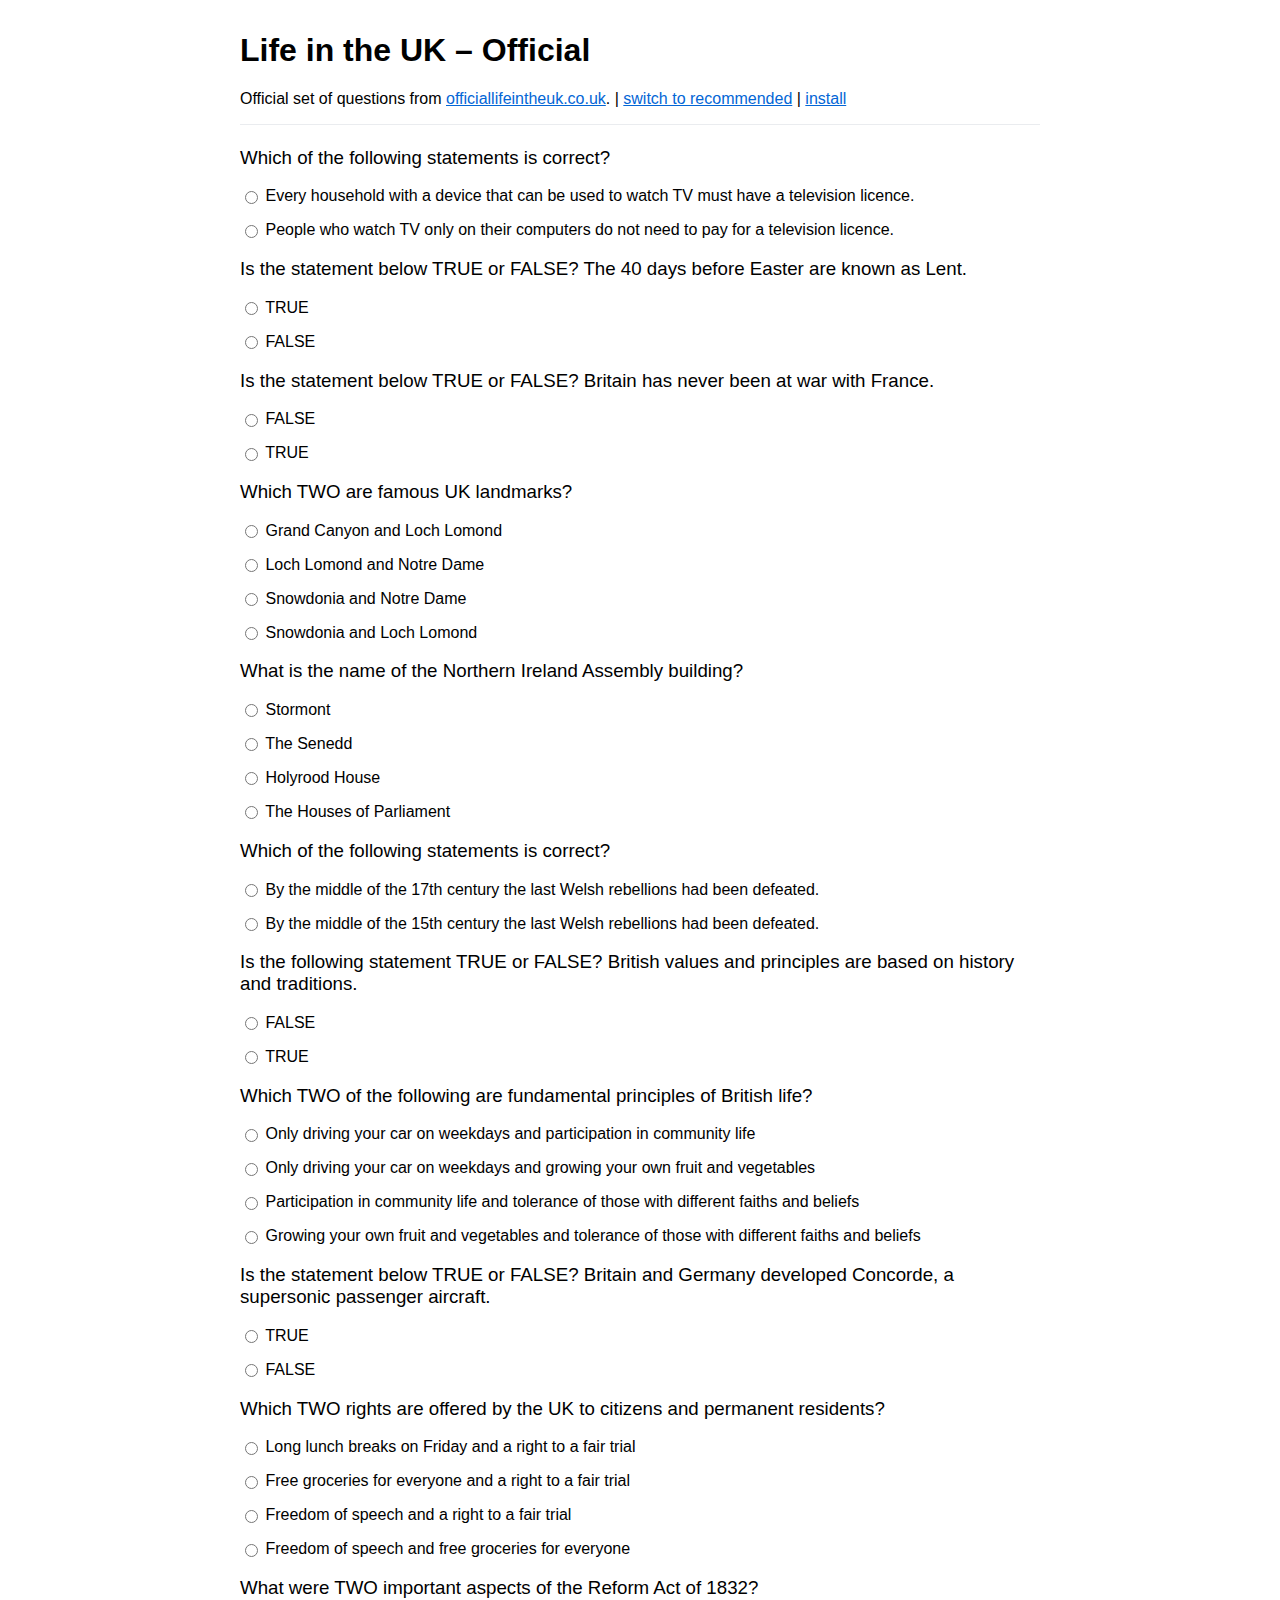
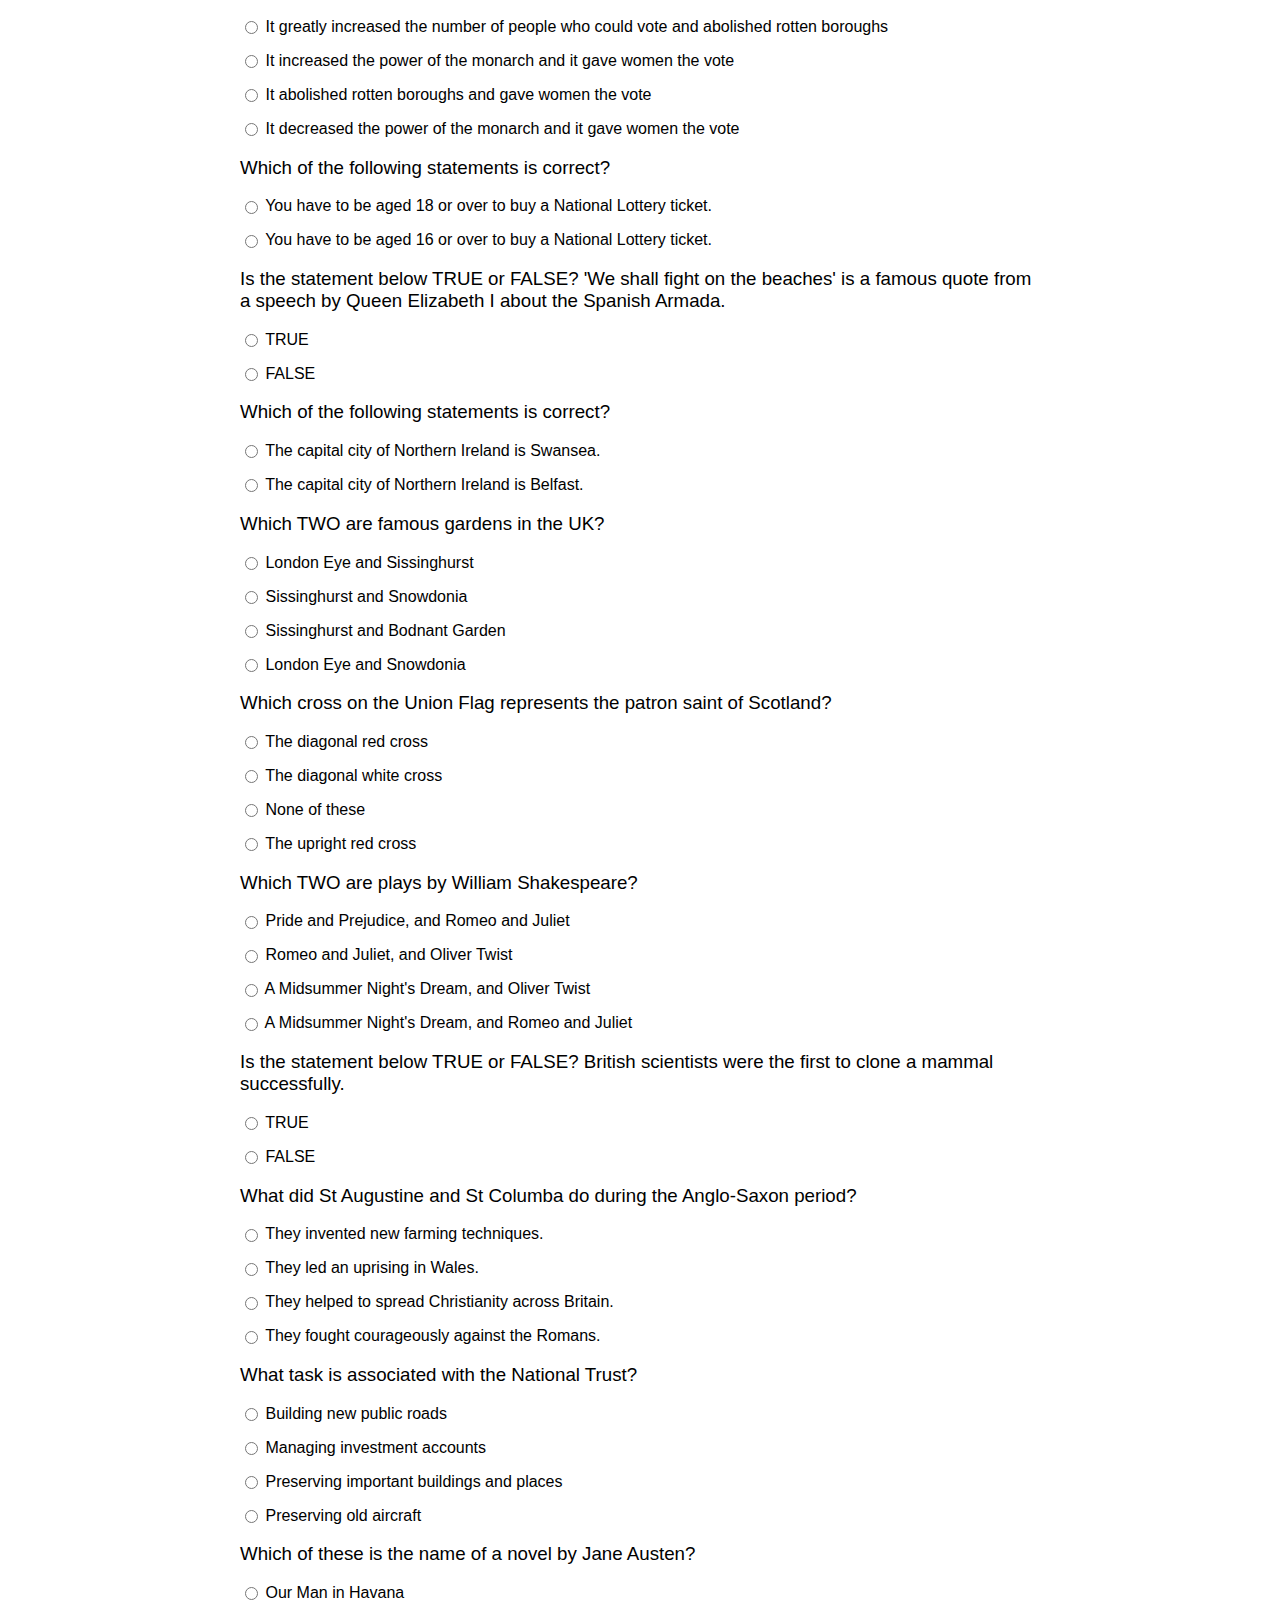
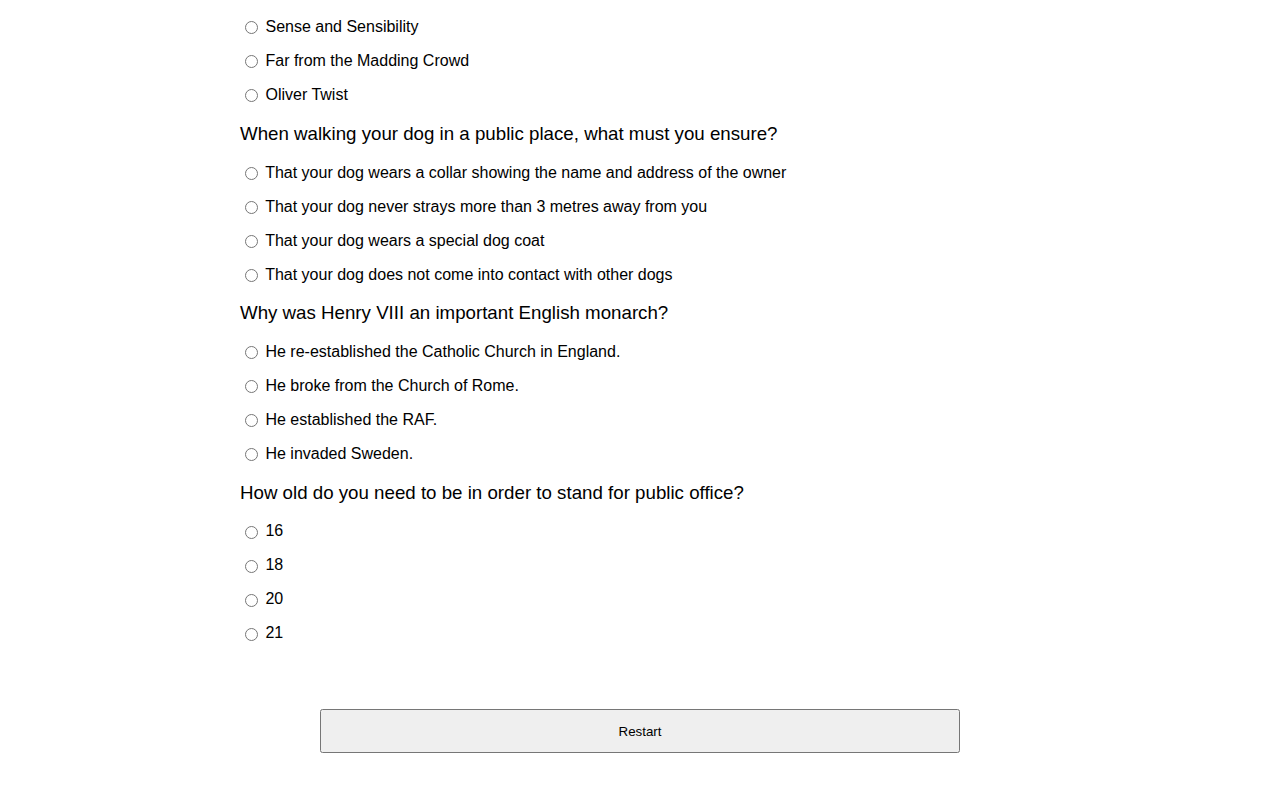
<file: life-in-the-uk/index.html>
<head>
  <meta charset="utf-8">
  <meta name="apple-mobile-web-app-capable" content="yes">
  <link rel="stylesheet" href="style.css">
  <title>Life in the UK – Official</title>
</head>
<body>
  <h1>Life in the UK – Official</h1>
  <h4>Official set of questions from <a href="https://officiallifeintheuk.co.uk">officiallifeintheuk.co.uk</a>. | <a href="recommended.html">switch to recommended</a> | <a href="cfg.mobileconfig">install</a></h4>
  <div id="test-container"></div>
  <button id="restart">Restart</button>
</body>

<script src="questions_official.js"></script>
<script src="script.js"></script>
</file>
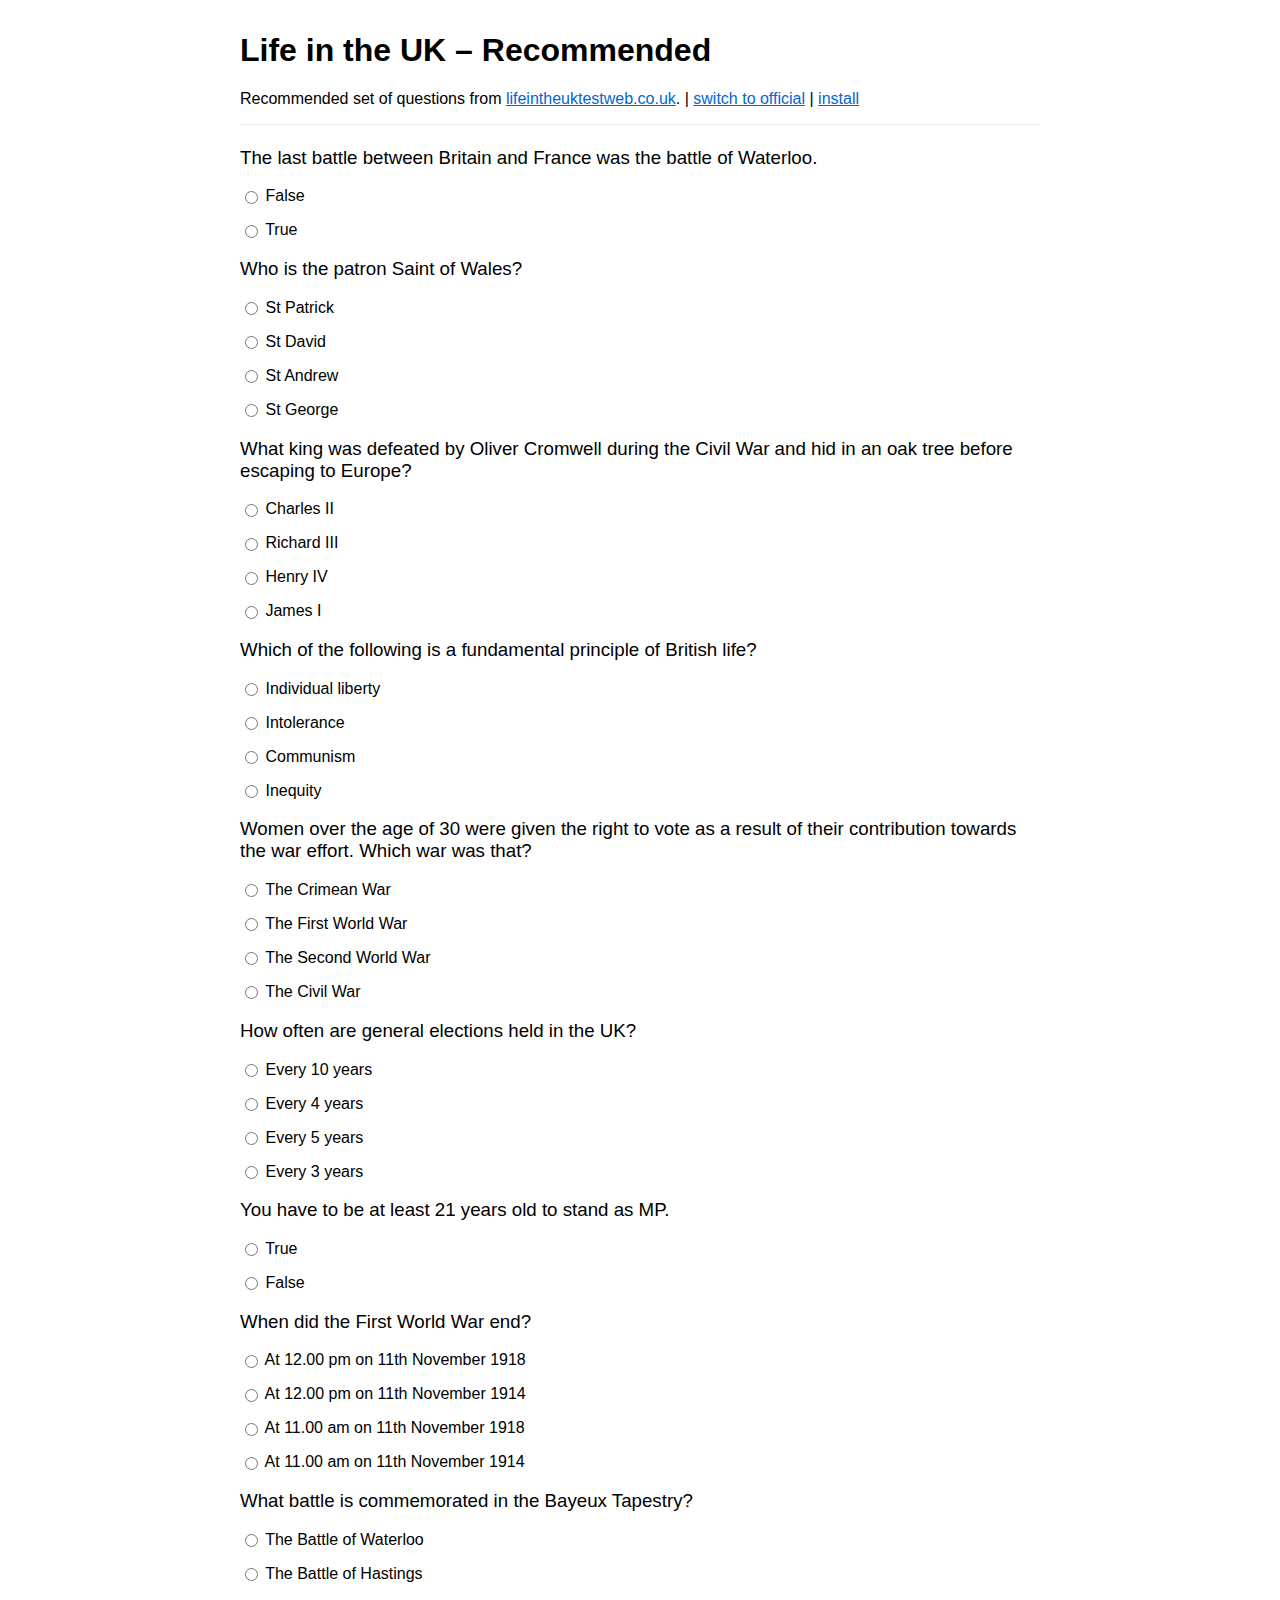
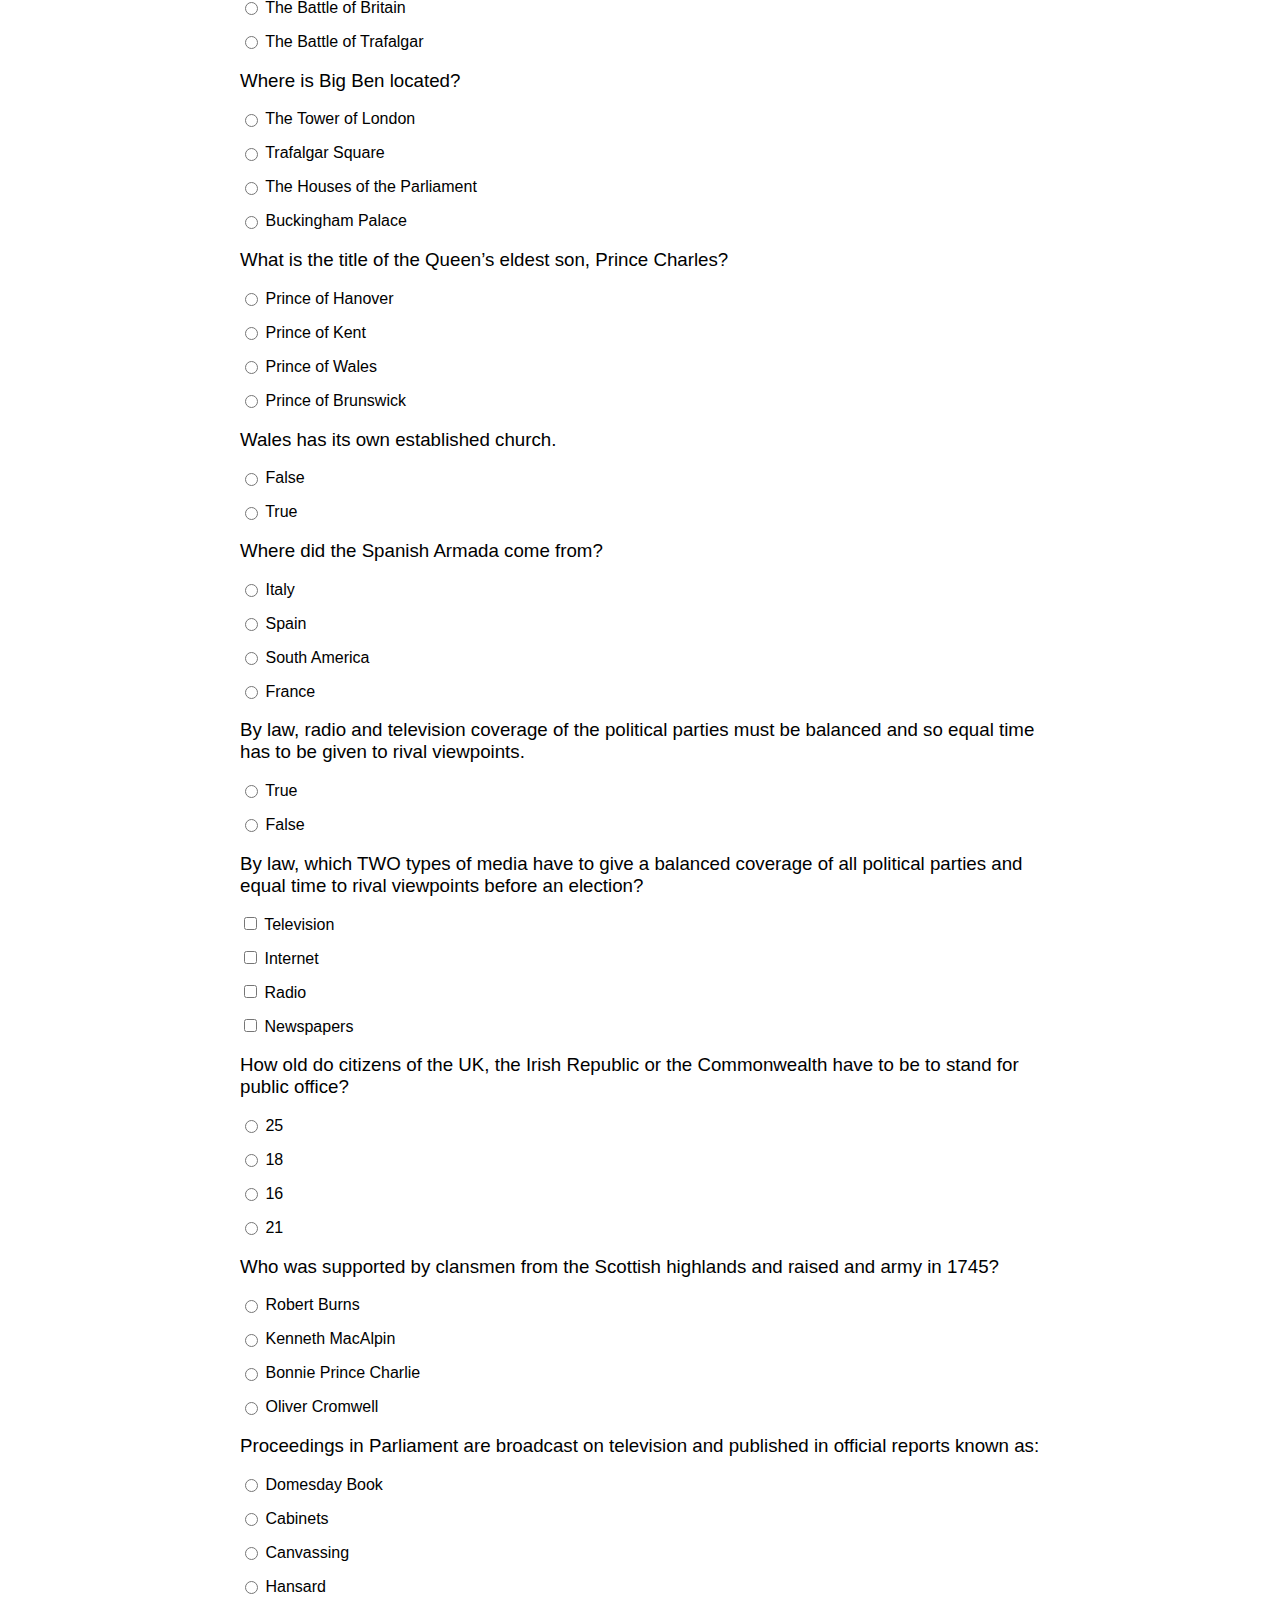
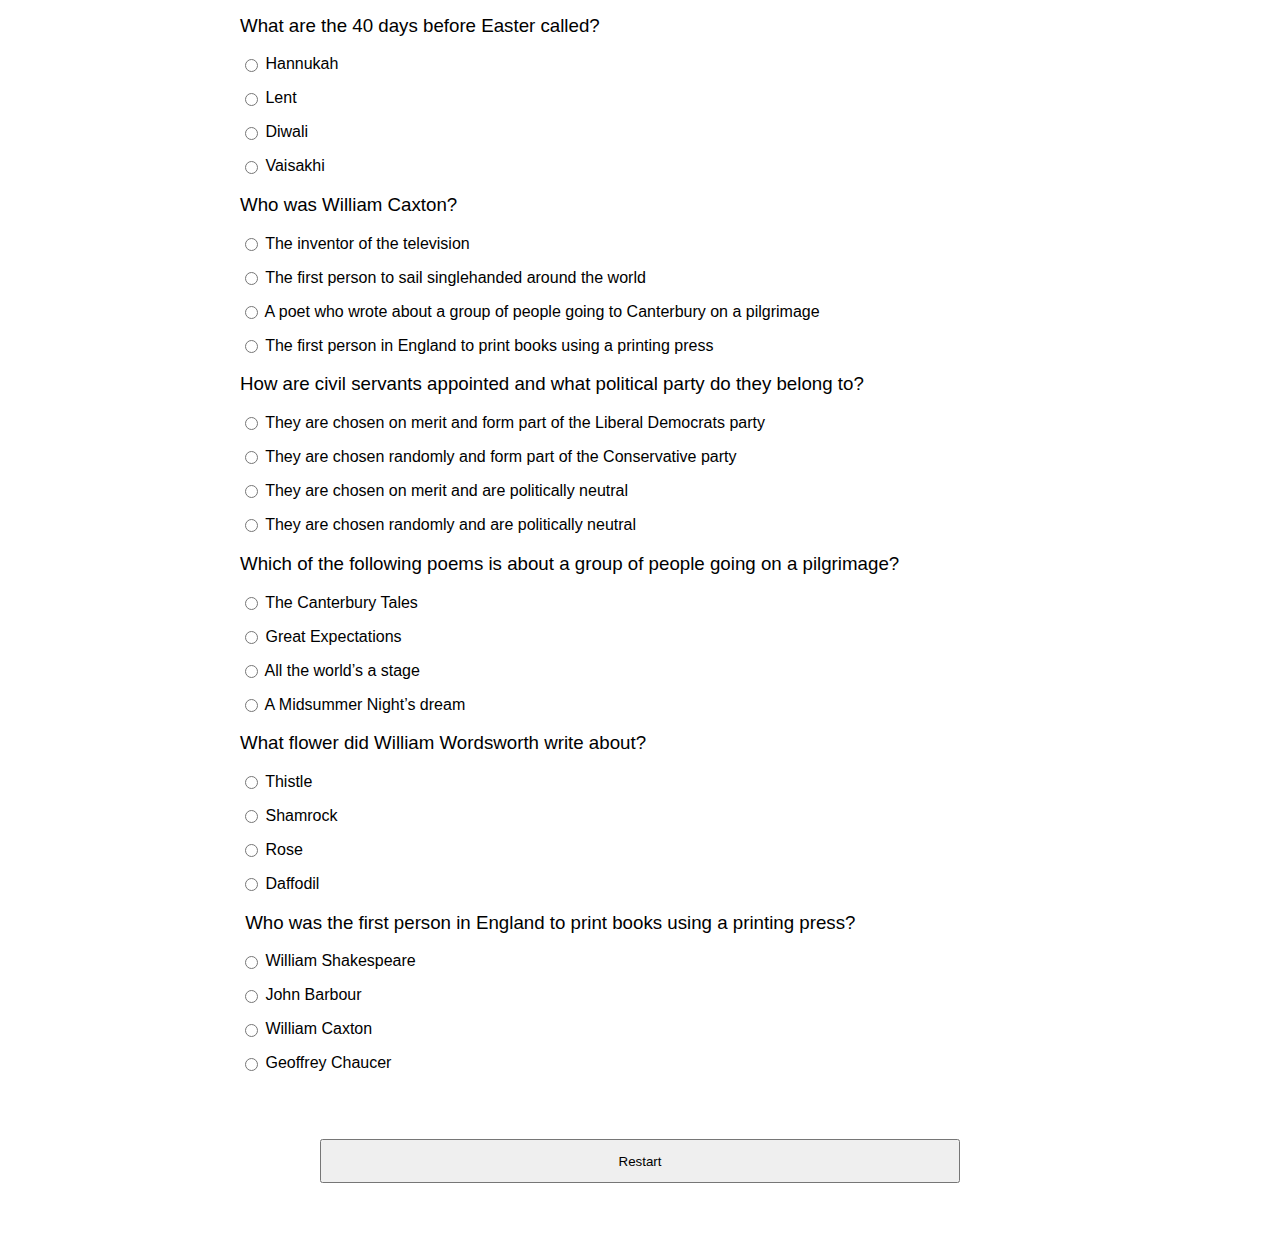
<file: life-in-the-uk/recommended.html>
<head>
  <meta charset="utf-8">
  <meta name="apple-mobile-web-app-capable" content="yes">
  <link rel="stylesheet" href="style.css">
  <title>Life in the UK – Recommended</title>
</head>
<body>
  <h1>Life in the UK – Recommended </h1>
  <h4>Recommended set of questions from <a href="https://lifeintheuktestweb.co.uk">lifeintheuktestweb.co.uk</a>. | <a href="index.html">switch to official</a> | <a href="cfg.mobileconfig">install</a></h4>
  <div id="test-container"></div>
  <button id="restart">Restart</button>
</body>

<script src="questions_recommended.js"></script>
<script src="script.js"></script>
</file>
<file: life-in-the-uk/style.css>
@media only screen and (orientation: portrait) {
  @media (max-device-width: 375px),
  @media (max-device-width: 320px),
  {
    body {
      -webkit-text-size-adjust: 250%;
      zoom: 250%;
    }
  }
}

body {
  max-width: 800px;
  padding: 2em;
  margin: 0 auto;
  font-family: sans-serif;
}

h3 {
  font-weight: normal;
}

ul {
  padding: 0;
  margin: 0;
}

li {
  list-style: none;
  font-weight: lighter;
  margin: 1em 0;
}

li.incorrect {
  color: orangered;
}

li.correct {
  color: green;
}

p.explanation {
  border: 1px solid grey;
  padding: 0.8em;
  background-color: lightyellow;
}

li input {
  margin-top: 0;
  vertical-align: middle;
}

a {
  color: #0366d6;
}

h4 {
  font-weight: lighter;
  border-bottom: 1px solid #eaecef;
  padding-bottom: 1em;
}

button#restart {
  padding: 1em;
  width: 80%;
  height: 44px;
  margin: 5em auto 2em auto;
  display: block;
}
</file>
